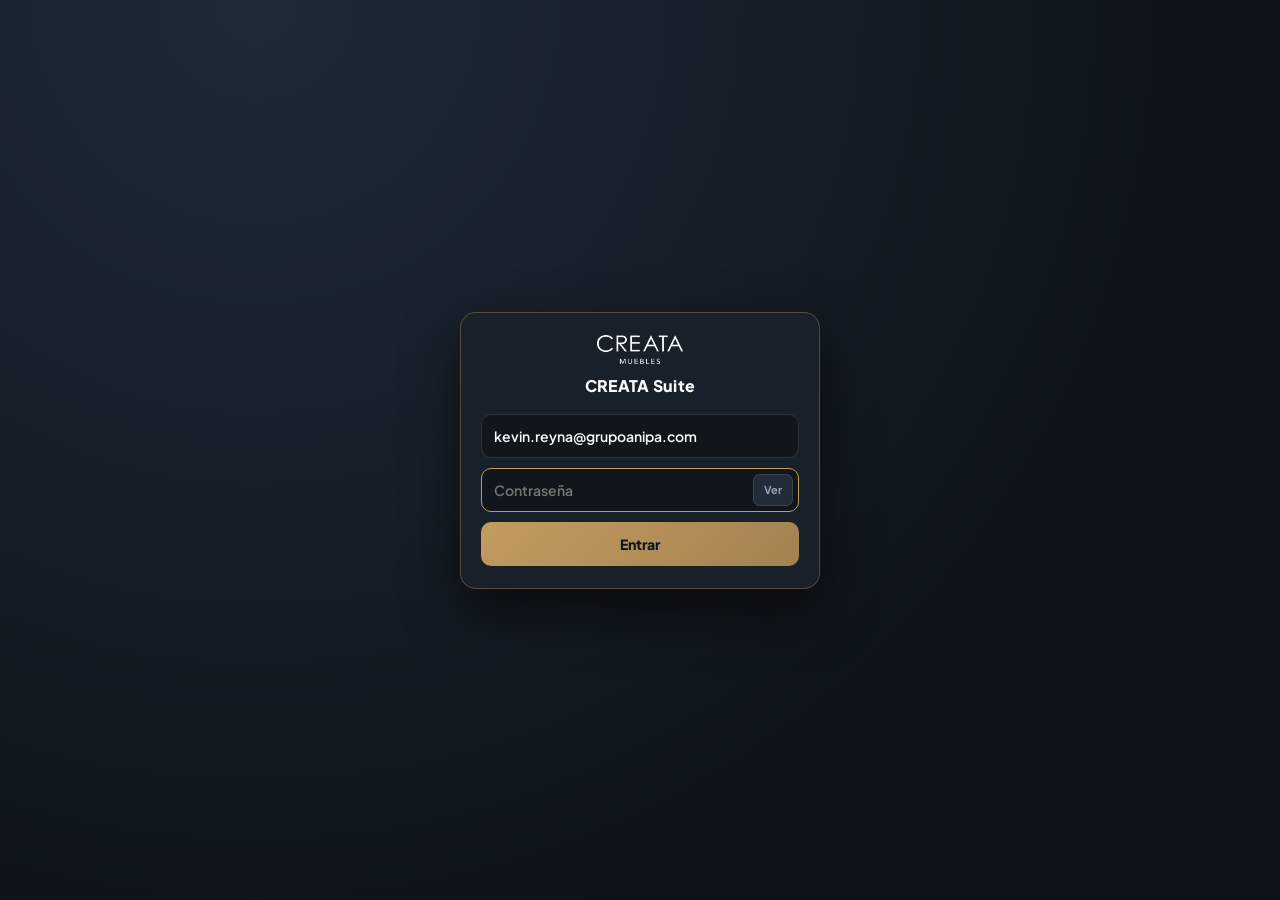
<file: panel.html>
<!DOCTYPE html>
<html lang="es">
<head>
    <meta charset="UTF-8">
    <meta name="viewport" content="width=device-width, initial-scale=1.0, maximum-scale=1.0, minimum-scale=1.0, user-scalable=no, viewport-fit=cover">
    <meta name="robots" content="noindex, nofollow, noarchive">
    <meta name="description" content="Suite 3 en 1 exclusiva para Kevin: Cotizador, Carga de Fotos y Prompts IA en una sola app.">
    <meta name="theme-color" content="#11161D">
    <meta name="mobile-web-app-capable" content="yes">
    <meta name="apple-mobile-web-app-capable" content="yes">
    <meta name="apple-mobile-web-app-status-bar-style" content="black-translucent">
    <meta name="apple-mobile-web-app-title" content="CREATA Suite">
    <meta name="application-name" content="CREATA Suite">
    <title>CREATA · Suite 3 en 1</title>
    <link rel="manifest" href="./panel-manifest.json?v=2">
    <link rel="icon" type="image/png" sizes="192x192" href="./inventario-icon-192.png">
    <link rel="icon" type="image/png" sizes="512x512" href="./inventario-icon-512.png">
    <link rel="apple-touch-icon" sizes="180x180" href="./inventario-apple-icon.png">
    <link rel="preconnect" href="https://fonts.googleapis.com">
    <link rel="preconnect" href="https://fonts.gstatic.com" crossorigin>
    <link rel="preconnect" href="https://script.google.com" crossorigin>
    <link rel="dns-prefetch" href="https://script.google.com">
    <link rel="preconnect" href="https://docs.google.com" crossorigin>
    <link rel="dns-prefetch" href="https://docs.google.com">
    <link href="https://fonts.googleapis.com/css2?family=Plus+Jakarta+Sans:wght@600;700;800&display=swap" rel="stylesheet">
    <link rel="stylesheet" href="./panel-styles.css?v=7">
</head>
<body>

    <!-- ACCESO EXCLUSIVO KEVIN -->
    <section id="hubGateBackdrop" class="gate-backdrop">
        <div class="gate-card">
            <div class="gate-head">
                <img data-creata-logo alt="CREATA" width="87" height="30" decoding="async" fetchpriority="high" class="gate-logo">
                <h2>CREATA Suite</h2>
            </div>

            <form id="hubLoginForm" class="gate-form" onsubmit="submitHubOwnerLogin(event)">
                <div id="hubGateAlert" class="gate-alert hidden" role="alert"></div>

                <input
                    id="hubOwnerEmail"
                    type="email"
                    class="text-input"
                    value="kevin.reyna@grupoanipa.com"
                    autocomplete="username"
                    required
                >

                <div class="input-wrap">
                    <input
                        id="hubOwnerPassword"
                        type="password"
                        class="text-input"
                        placeholder="Contraseña"
                        autocomplete="current-password"
                        required
                    >
                    <button id="btnToggleHubPwd" type="button" class="pwd-toggle" onclick="toggleHubPwdVisibility()">Ver</button>
                </div>

                <button id="btnHubLoginSubmit" type="submit" class="btn-gold">Entrar</button>
            </form>
        </div>
    </section>

    <!-- SUITE 3 EN 1 EXCLUSIVA KEVIN: BARRA MÍNIMA (+ AGREGAR) + ARRIBA / ABAJO / IZQUIERDA / DERECHA -->
    <div id="hubMainShell" class="suite-shell hidden">
        <header class="suite-topbar" aria-label="Barra Suite 3 en 1">
            <div class="suite-topbar-left">
                <button
                    type="button"
                    id="btnSuiteAdd"
                    class="suite-add-btn"
                    aria-haspopup="true"
                    aria-expanded="false"
                    aria-controls="suiteAddMenu"
                    onclick="toggleSuiteAddMenu()"
                >＋ Agregar</button>
                <div id="suiteActiveChips" class="suite-active-chips" aria-live="polite"></div>
            </div>

            <div class="suite-topbar-right">
                <button
                    type="button"
                    id="btnSuiteOrientation"
                    class="suite-ico-btn hidden"
                    onclick="toggleSuiteOrientation()"
                    title="Cambiar entre arriba/abajo y lado a lado"
                    aria-label="Cambiar entre arriba/abajo y lado a lado"
                >◫</button>
                <button
                    type="button"
                    id="btnSuiteSwap"
                    class="suite-ico-btn hidden"
                    onclick="swapSuiteSlots()"
                    title="Intercambiar paneles"
                    aria-label="Intercambiar paneles"
                >⇅</button>
                <button
                    type="button"
                    id="btnInstallPanelApp"
                    class="suite-ico-btn suite-install-btn"
                    onclick="triggerPanelInstall()"
                    title="Instalar Suite como app independiente"
                    aria-label="Instalar Suite"
                >📲</button>
                <button
                    type="button"
                    id="btnSuiteLock"
                    class="suite-ico-btn"
                    onclick="lockHubPortal()"
                    title="Salir"
                    aria-label="Salir"
                >Salir</button>
            </div>
        </header>

        <!-- MENÚ DESPLEGABLE "+ AGREGAR" (SOLO LAS 3 APPS · ARRIBA / ABAJO / IZQUIERDA / DERECHA) -->
        <div id="suiteAddBackdrop" class="suite-menu-backdrop hidden" onclick="closeSuiteAddMenu()"></div>
        <div
            id="suiteAddMenu"
            class="suite-add-menu hidden"
            role="dialog"
            aria-label="Agregar aplicación arriba, abajo, izquierda o derecha"
        >
            <div class="suite-menu-head">
                <span>Elige app y posición</span>
                <button type="button" class="suite-menu-close" aria-label="Cerrar" onclick="closeSuiteAddMenu()">✕</button>
            </div>
            <div id="suiteGridContainer" class="suite-add-list"></div>
        </div>

        <!-- ÁREA DE TRABAJO EN VIVO (1 APP A PANTALLA COMPLETA O 2 APPS ARRIBA/ABAJO O LADO A LADO) -->
        <main id="suiteWorkspace" class="suite-workspace">
            <section id="suiteSlotTop" class="suite-slot" data-slot="top" aria-label="Panel principal"></section>

            <div
                id="suiteSplitBar"
                class="suite-split-bar hidden"
                role="separator"
                aria-orientation="horizontal"
                aria-label="Arrastra para ajustar tamaño (doble toque = 50%)"
                title="Arrastra para ajustar tamaño (doble toque = 50%)"
            >
                <span id="suiteSplitTopName" class="suite-split-lbl"></span>
                <div class="suite-split-handle">
                    <span id="suiteSplitDots" class="suite-split-dots" aria-hidden="true">══</span>
                    <span id="suiteSplitPct" class="suite-split-pct">50%</span>
                </div>
                <span id="suiteSplitBottomName" class="suite-split-lbl"></span>
            </div>

            <section id="suiteSlotBottom" class="suite-slot hidden" data-slot="bottom" aria-label="Panel secundario"></section>
        </main>
    </div>

    <!-- MODAL DE INSTALACIÓN PWA (SUITE CREATA INDEPENDIENTE) -->
    <div id="panelInstallModal" class="panel-modal-backdrop hidden" role="dialog" aria-modal="true" aria-labelledby="panelInstallModalTitle" onclick="if(event.target===this) closePanelInstallModal()">
        <div class="panel-modal-card" onclick="event.stopPropagation()">
            <div class="panel-modal-head">
                <div>
                    <div class="panel-modal-eyebrow">APP INDEPENDIENTE · SIN BARRA SUPERIOR</div>
                    <h3 id="panelInstallModalTitle">📲 Instalar CREATA Suite</h3>
                </div>
                <button type="button" id="btnClosePanelInstallModal" class="panel-modal-close" aria-label="Cerrar" onclick="closePanelInstallModal()">✕</button>
            </div>
            <div class="panel-modal-body">
                <p>Instala <strong>CREATA Suite</strong> como aplicación independiente (pantalla completa sin barra superior) con <strong>Cotizador</strong>, <strong>Carga de Fotos</strong> y <strong>Prompts IA</strong>:</p>
                <div id="panelNativeInstallBanner" class="panel-native-banner hidden">
                    <button type="button" class="btn-gold" onclick="triggerPanelInstall()">📲 Instalar ahora</button>
                </div>
                <div id="panelStandaloneBreakout" class="panel-native-banner">
                    <a class="btn-gold panel-breakout-link" href="./panel.html" target="_blank" rel="noopener">🚀 Abrir Panel en ventana completa</a>
                </div>
                <div class="panel-install-steps">
                    <div class="panel-install-step">
                        <strong>📱 Android / Chrome / PC:</strong>
                        <span>Abre el Panel en Chrome, toca el menú <strong>(⋮)</strong> y elige <strong>"Instalar aplicación"</strong>.</span>
                    </div>
                    <div class="panel-install-step">
                        <strong>🍏 iPhone / iPad (Safari):</strong>
                        <span>Toca <strong>Compartir (□↑)</strong> abajo y elige <strong>"Agregar a inicio"</strong>.</span>
                    </div>
                </div>
                <div class="panel-modal-foot">
                    <button type="button" class="panel-copy-btn" onclick="copyPanelAppLink()">📋 Copiar enlace</button>
                    <button type="button" class="btn-gold panel-done-btn" onclick="closePanelInstallModal()">Listo</button>
                </div>
                <div id="panelCopyFeedback" class="panel-copy-feedback hidden" aria-live="polite"></div>
            </div>
        </div>
    </div>

    <script src="./creata-logo.js?v=33"></script>
    <script src="./creata-cloud.js?v=34"></script>
    <script src="./creata-back-nav.js?v=2"></script>
    <script src="./creata-live-alerts.js"></script>
    <script src="./panel-app.js?v=15"></script>
</body>
</html>
</file>
<file: panel-styles.css>
:root {
    --bg: #11161D;
    --surface: #18202A;
    --surface-2: #222B38;
    --border: rgba(255, 255, 255, 0.11);
    --gold: #C49B5F;
    --gold-dark: #A38251;
    --gold-soft: rgba(196, 155, 95, 0.18);
    --text: #F8FAFC;
    --muted: #94A3B8;
    --danger: #FCA5A5;
    --bar-h: 42px;
    --font: 'Plus Jakarta Sans', -apple-system, BlinkMacSystemFont, 'Segoe UI', sans-serif;
}

* {
    box-sizing: border-box;
    margin: 0;
    padding: 0;
}

html, body {
    height: 100%;
    height: 100dvh;
    width: 100%;
    overflow: hidden;
    background: var(--bg);
    color: var(--text);
    font-family: var(--font);
    -webkit-font-smoothing: antialiased;
    touch-action: pan-x pan-y;
    -webkit-text-size-adjust: 100%;
    text-size-adjust: 100%;
}

.hidden {
    display: none !important;
}

/* =========================================================
   CANDADO EXCLUSIVO KEVIN
   ========================================================= */
.gate-backdrop {
    position: fixed;
    inset: 0;
    z-index: 1000;
    display: flex;
    align-items: center;
    justify-content: center;
    padding: 18px;
    background: radial-gradient(circle at 20% 0%, #1F2A38 0%, #0E1319 72%);
}

.gate-card {
    width: 100%;
    max-width: 360px;
    background: var(--surface);
    border: 1px solid rgba(196, 155, 95, 0.35);
    border-radius: 16px;
    padding: 22px 20px;
    box-shadow: 0 22px 54px rgba(0, 0, 0, 0.55);
}

.gate-head {
    display: flex;
    flex-direction: column;
    align-items: center;
    gap: 10px;
    margin-bottom: 18px;
}

.gate-logo {
    height: 30px;
    width: auto;
    object-fit: contain;
}

.gate-head h2 {
    font-size: 16px;
    font-weight: 800;
    letter-spacing: 0.02em;
}

.gate-form {
    display: flex;
    flex-direction: column;
    gap: 10px;
}

.gate-alert {
    padding: 9px 11px;
    border-radius: 9px;
    background: rgba(239, 68, 68, 0.14);
    border: 1px solid rgba(239, 68, 68, 0.45);
    color: var(--danger);
    font-size: 12px;
    font-weight: 700;
}

.input-wrap {
    position: relative;
    display: flex;
    align-items: center;
}

.text-input {
    width: 100%;
    min-height: 44px;
    padding: 10px 12px;
    border-radius: 10px;
    border: 1px solid var(--border);
    background: var(--bg);
    color: var(--text);
    font-family: inherit;
    font-size: 14px;
    font-weight: 600;
    outline: none;
}

.text-input:focus {
    border-color: var(--gold);
}

.input-wrap .text-input {
    padding-right: 68px;
}

.pwd-toggle {
    position: absolute;
    right: 6px;
    min-height: 32px;
    padding: 0 10px;
    border-radius: 7px;
    border: 1px solid var(--border);
    background: var(--surface-2);
    color: var(--muted);
    font-family: inherit;
    font-size: 11px;
    font-weight: 700;
    cursor: pointer;
}

.btn-gold {
    width: 100%;
    min-height: 44px;
    border: none;
    border-radius: 10px;
    background: linear-gradient(135deg, var(--gold), var(--gold-dark));
    color: #11161D;
    font-family: inherit;
    font-size: 14px;
    font-weight: 800;
    cursor: pointer;
}

.btn-gold:disabled {
    opacity: 0.65;
    cursor: wait;
}

/* =========================================================
   SUITE 3 EN 1 · SHELL MÍNIMO CON "+ AGREGAR"
   ========================================================= */
.suite-shell {
    position: fixed;
    inset: 0;
    display: flex;
    flex-direction: column;
    width: 100%;
    height: 100%;
    height: 100dvh;
    background: var(--bg);
    padding-top: env(safe-area-inset-top, 0px);
    padding-bottom: env(safe-area-inset-bottom, 0px);
}

.suite-topbar {
    flex: 0 0 auto;
    min-height: var(--bar-h);
    display: flex;
    align-items: center;
    justify-content: space-between;
    gap: 8px;
    padding: 4px calc(8px + env(safe-area-inset-right, 0px)) 4px calc(8px + env(safe-area-inset-left, 0px));
    background: #141B24;
    border-bottom: 1px solid rgba(196, 155, 95, 0.28);
    z-index: 40;
}

.suite-topbar-left {
    display: flex;
    align-items: center;
    gap: 6px;
    min-width: 0;
    flex: 1 1 auto;
}

.suite-topbar-right {
    display: flex;
    align-items: center;
    gap: 5px;
    flex: 0 0 auto;
}

.suite-add-btn {
    flex: 0 0 auto;
    min-height: 34px;
    padding: 0 12px;
    border: none;
    border-radius: 9px;
    background: linear-gradient(135deg, var(--gold), var(--gold-dark));
    color: #11161D;
    font-family: inherit;
    font-size: 12.5px;
    font-weight: 800;
    letter-spacing: 0.01em;
    cursor: pointer;
    white-space: nowrap;
    -webkit-tap-highlight-color: transparent;
}

.suite-add-btn:active {
    transform: scale(0.97);
}

.suite-active-chips {
    display: flex;
    align-items: center;
    gap: 5px;
    min-width: 0;
    overflow-x: auto;
    scrollbar-width: none;
}

.suite-active-chips::-webkit-scrollbar {
    display: none;
}

.suite-slot-chip {
    display: inline-flex;
    align-items: center;
    gap: 5px;
    min-height: 30px;
    padding: 0 7px 0 8px;
    border-radius: 8px;
    border: 1px solid var(--border);
    background: var(--surface-2);
    color: var(--text);
    font-size: 11px;
    font-weight: 700;
    white-space: nowrap;
    flex-shrink: 0;
}

.suite-slot-pos {
    font-size: 9.5px;
    color: var(--gold);
    font-weight: 800;
}

.suite-chip-close {
    display: inline-flex;
    align-items: center;
    justify-content: center;
    width: 20px;
    height: 20px;
    border: none;
    border-radius: 5px;
    background: rgba(255, 255, 255, 0.08);
    color: var(--muted);
    font-size: 11px;
    font-weight: 800;
    cursor: pointer;
}

.suite-chip-close:hover {
    background: rgba(239, 68, 68, 0.22);
    color: var(--danger);
}

.suite-ico-btn {
    min-height: 34px;
    min-width: 34px;
    padding: 0 9px;
    border-radius: 9px;
    border: 1px solid var(--border);
    background: var(--surface-2);
    color: var(--text);
    font-family: inherit;
    font-size: 12px;
    font-weight: 700;
    cursor: pointer;
    white-space: nowrap;
    -webkit-tap-highlight-color: transparent;
}

.suite-install-btn {
    border-color: rgba(196, 155, 95, 0.45);
    background: var(--gold-soft);
    color: var(--gold);
}

/* =========================================================
   MENÚ DESPLEGABLE "+ AGREGAR"
   ========================================================= */
.suite-menu-backdrop {
    position: fixed;
    inset: 0;
    z-index: 60;
    background: rgba(6, 10, 15, 0.52);
    backdrop-filter: blur(2px);
}

.suite-add-menu {
    position: fixed;
    top: calc(var(--bar-h) + 6px + env(safe-area-inset-top, 0px));
    left: calc(8px + env(safe-area-inset-left, 0px));
    z-index: 70;
    width: min(350px, calc(100vw - 16px));
    background: var(--surface);
    border: 1px solid rgba(196, 155, 95, 0.45);
    border-radius: 14px;
    box-shadow: 0 18px 46px rgba(0, 0, 0, 0.65);
    overflow: hidden;
}

.suite-menu-head {
    display: flex;
    align-items: center;
    justify-content: space-between;
    padding: 10px 12px;
    background: var(--surface-2);
    border-bottom: 1px solid var(--border);
    font-size: 12px;
    font-weight: 800;
    color: var(--gold);
    letter-spacing: 0.02em;
}

.suite-menu-close {
    width: 30px;
    height: 30px;
    border-radius: 8px;
    border: 1px solid var(--border);
    background: transparent;
    color: var(--text);
    font-size: 13px;
    font-weight: 800;
    cursor: pointer;
}

.suite-add-list {
    display: flex;
    flex-direction: column;
    gap: 8px;
    padding: 10px;
}

.suite-add-row {
    display: flex;
    flex-direction: column;
    gap: 7px;
    padding: 10px;
    border-radius: 11px;
    background: var(--bg);
    border: 1px solid var(--border);
}

.suite-add-row.is-active {
    border-color: rgba(196, 155, 95, 0.55);
}

.suite-add-row-head {
    display: flex;
    align-items: center;
    justify-content: space-between;
    gap: 8px;
}

.suite-add-title {
    display: inline-flex;
    align-items: center;
    gap: 7px;
    font-size: 13.5px;
    font-weight: 800;
    color: var(--text);
}

.suite-add-state {
    font-size: 10.5px;
    font-weight: 800;
    padding: 2px 7px;
    border-radius: 999px;
    background: var(--gold-soft);
    color: var(--gold);
}

.suite-add-actions {
    display: grid;
    grid-template-columns: 1fr 1fr;
    gap: 6px;
}

.suite-place-btn {
    min-height: 36px;
    padding: 0 8px;
    border-radius: 9px;
    border: 1px solid var(--border);
    background: var(--surface-2);
    color: var(--text);
    font-family: inherit;
    font-size: 11.5px;
    font-weight: 800;
    cursor: pointer;
    white-space: nowrap;
    -webkit-tap-highlight-color: transparent;
}

.suite-place-btn:hover,
.suite-place-btn.is-current {
    border-color: var(--gold);
    background: var(--gold);
    color: #11161D;
}

/* =========================================================
   ÁREA DE TRABAJO EN VIVO (ARRIBA/ABAJO O IZQUIERDA/DERECHA + DIVISOR TÁCTIL)
   ========================================================= */
.suite-workspace {
    flex: 1 1 auto;
    min-height: 0;
    display: flex;
    flex-direction: column;
    width: 100%;
    position: relative;
    overflow: hidden;
}

.suite-workspace.is-split.is-horizontal {
    flex-direction: row;
}

.suite-slot {
    position: relative;
    width: 100%;
    min-width: 0;
    min-height: 0;
    flex: 1 1 100%;
    overflow: hidden;
    background: var(--bg);
}

.suite-workspace.is-split:not(.is-horizontal) #suiteSlotTop {
    flex: 0 0 auto;
    height: calc(var(--suite-split-pct, 50%) - 14px);
}

.suite-workspace.is-split:not(.is-horizontal) #suiteSlotBottom {
    flex: 1 1 auto;
    height: calc(100% - var(--suite-split-pct, 50%) - 14px);
}

.suite-workspace.is-split.is-horizontal #suiteSlotTop {
    flex: 0 0 auto;
    height: 100%;
    width: calc(var(--suite-split-pct, 50%) - 12px);
}

.suite-workspace.is-split.is-horizontal #suiteSlotBottom {
    flex: 1 1 auto;
    height: 100%;
    width: calc(100% - var(--suite-split-pct, 50%) - 12px);
}

.suite-app-frame {
    width: 100%;
    height: 100%;
    border: 0;
    display: block;
    background: var(--bg);
}

body.suite-dragging .suite-app-frame {
    pointer-events: none !important;
}

.suite-split-bar {
    flex: 0 0 28px;
    height: 28px;
    display: flex;
    align-items: center;
    justify-content: space-between;
    padding: 0 10px;
    background: #1A232E;
    border-top: 2px solid var(--gold-dark);
    border-bottom: 1px solid var(--border);
    cursor: ns-resize;
    user-select: none;
    touch-action: none;
    z-index: 20;
}

.suite-workspace.is-split.is-horizontal .suite-split-bar {
    flex: 0 0 24px;
    width: 24px;
    height: 100%;
    flex-direction: column;
    justify-content: center;
    gap: 10px;
    padding: 10px 0;
    border-top: none;
    border-bottom: none;
    border-left: 2px solid var(--gold-dark);
    border-right: 1px solid var(--border);
    cursor: ew-resize;
}

.suite-split-lbl {
    font-size: 10.5px;
    font-weight: 800;
    color: var(--muted);
    white-space: nowrap;
    overflow: hidden;
    text-overflow: ellipsis;
    max-width: 34%;
}

.suite-workspace.is-split.is-horizontal .suite-split-lbl {
    writing-mode: vertical-rl;
    transform: rotate(180deg);
    max-width: none;
    max-height: 32%;
    font-size: 10px;
    line-height: 1;
}

.suite-split-handle {
    display: inline-flex;
    align-items: center;
    gap: 6px;
    padding: 2px 9px;
    border-radius: 999px;
    background: var(--gold-soft);
    border: 1px solid rgba(196, 155, 95, 0.45);
    color: var(--gold);
    font-size: 10.5px;
    font-weight: 800;
}

.suite-workspace.is-split.is-horizontal .suite-split-handle {
    flex-direction: column;
    gap: 3px;
    padding: 8px 2px;
    font-size: 9.5px;
    line-height: 1.05;
}

/* =========================================================
   MODAL DE INSTALACIÓN PWA
   ========================================================= */
.panel-modal-backdrop {
    position: fixed;
    inset: 0;
    z-index: 200;
    display: flex;
    align-items: center;
    justify-content: center;
    padding: 16px;
    background: rgba(6, 10, 15, 0.72);
    backdrop-filter: blur(3px);
}

.panel-modal-card {
    width: min(400px, 94vw);
    background: var(--surface);
    border: 1px solid rgba(196, 155, 95, 0.45);
    border-radius: 16px;
    overflow: hidden;
    box-shadow: 0 22px 54px rgba(0, 0, 0, 0.65);
}

.panel-modal-head {
    display: flex;
    align-items: center;
    justify-content: space-between;
    padding: 13px 15px;
    background: var(--surface-2);
    border-bottom: 1px solid var(--border);
}

.panel-modal-eyebrow {
    font-size: 10px;
    font-weight: 800;
    color: var(--gold);
    letter-spacing: 0.06em;
}

.panel-modal-head h3 {
    font-size: 15px;
    font-weight: 800;
    margin-top: 2px;
}

.panel-modal-close {
    width: 34px;
    height: 34px;
    border-radius: 9px;
    border: 1px solid var(--border);
    background: transparent;
    color: var(--text);
    font-size: 15px;
    cursor: pointer;
}

.panel-modal-body {
    padding: 14px 15px;
    display: flex;
    flex-direction: column;
    gap: 10px;
    font-size: 12.5px;
    line-height: 1.45;
    color: #CBD5E1;
}

.panel-breakout-link {
    display: flex;
    align-items: center;
    justify-content: center;
    text-decoration: none;
    text-align: center;
    padding: 0 12px;
    font-size: 13px;
}

.panel-install-steps {
    display: flex;
    flex-direction: column;
    gap: 8px;
}

.panel-install-step {
    padding: 9px 10px;
    border-radius: 10px;
    background: var(--bg);
    border: 1px solid var(--border);
    display: flex;
    flex-direction: column;
    gap: 3px;
}

.panel-install-step strong {
    color: var(--text);
    font-size: 12px;
}

.panel-modal-foot {
    display: grid;
    grid-template-columns: 1fr 1fr;
    gap: 8px;
    margin-top: 4px;
}

.panel-copy-btn {
    min-height: 42px;
    border-radius: 10px;
    border: 1px solid var(--border);
    background: var(--surface-2);
    color: var(--text);
    font-family: inherit;
    font-size: 12.5px;
    font-weight: 700;
    cursor: pointer;
}

.panel-done-btn {
    min-height: 42px;
}

.panel-copy-feedback {
    font-size: 11px;
    color: #86EFAC;
    font-weight: 700;
    word-break: break-all;
}

@media (max-width: 520px) {
    :root {
        --bar-h: 40px;
    }
    .suite-add-btn {
        padding: 0 10px;
        font-size: 12px;
    }
    .suite-slot-chip {
        font-size: 10.5px;
        padding: 0 6px;
    }
    .suite-ico-btn {
        padding: 0 7px;
        font-size: 11.5px;
    }
    .suite-workspace.is-split.is-horizontal .suite-split-bar {
        flex: 0 0 20px;
        width: 20px;
    }
    .suite-workspace.is-split.is-horizontal #suiteSlotTop {
        width: calc(var(--suite-split-pct, 50%) - 10px);
    }
    .suite-workspace.is-split.is-horizontal #suiteSlotBottom {
        width: calc(100% - var(--suite-split-pct, 50%) - 10px);
    }
    .suite-workspace.is-split.is-horizontal .suite-split-lbl {
        display: none;
    }
}

@media (pointer: coarse), (max-width: 768px) {
    .text-input {
        font-size: 16px;
    }
}
</file>
